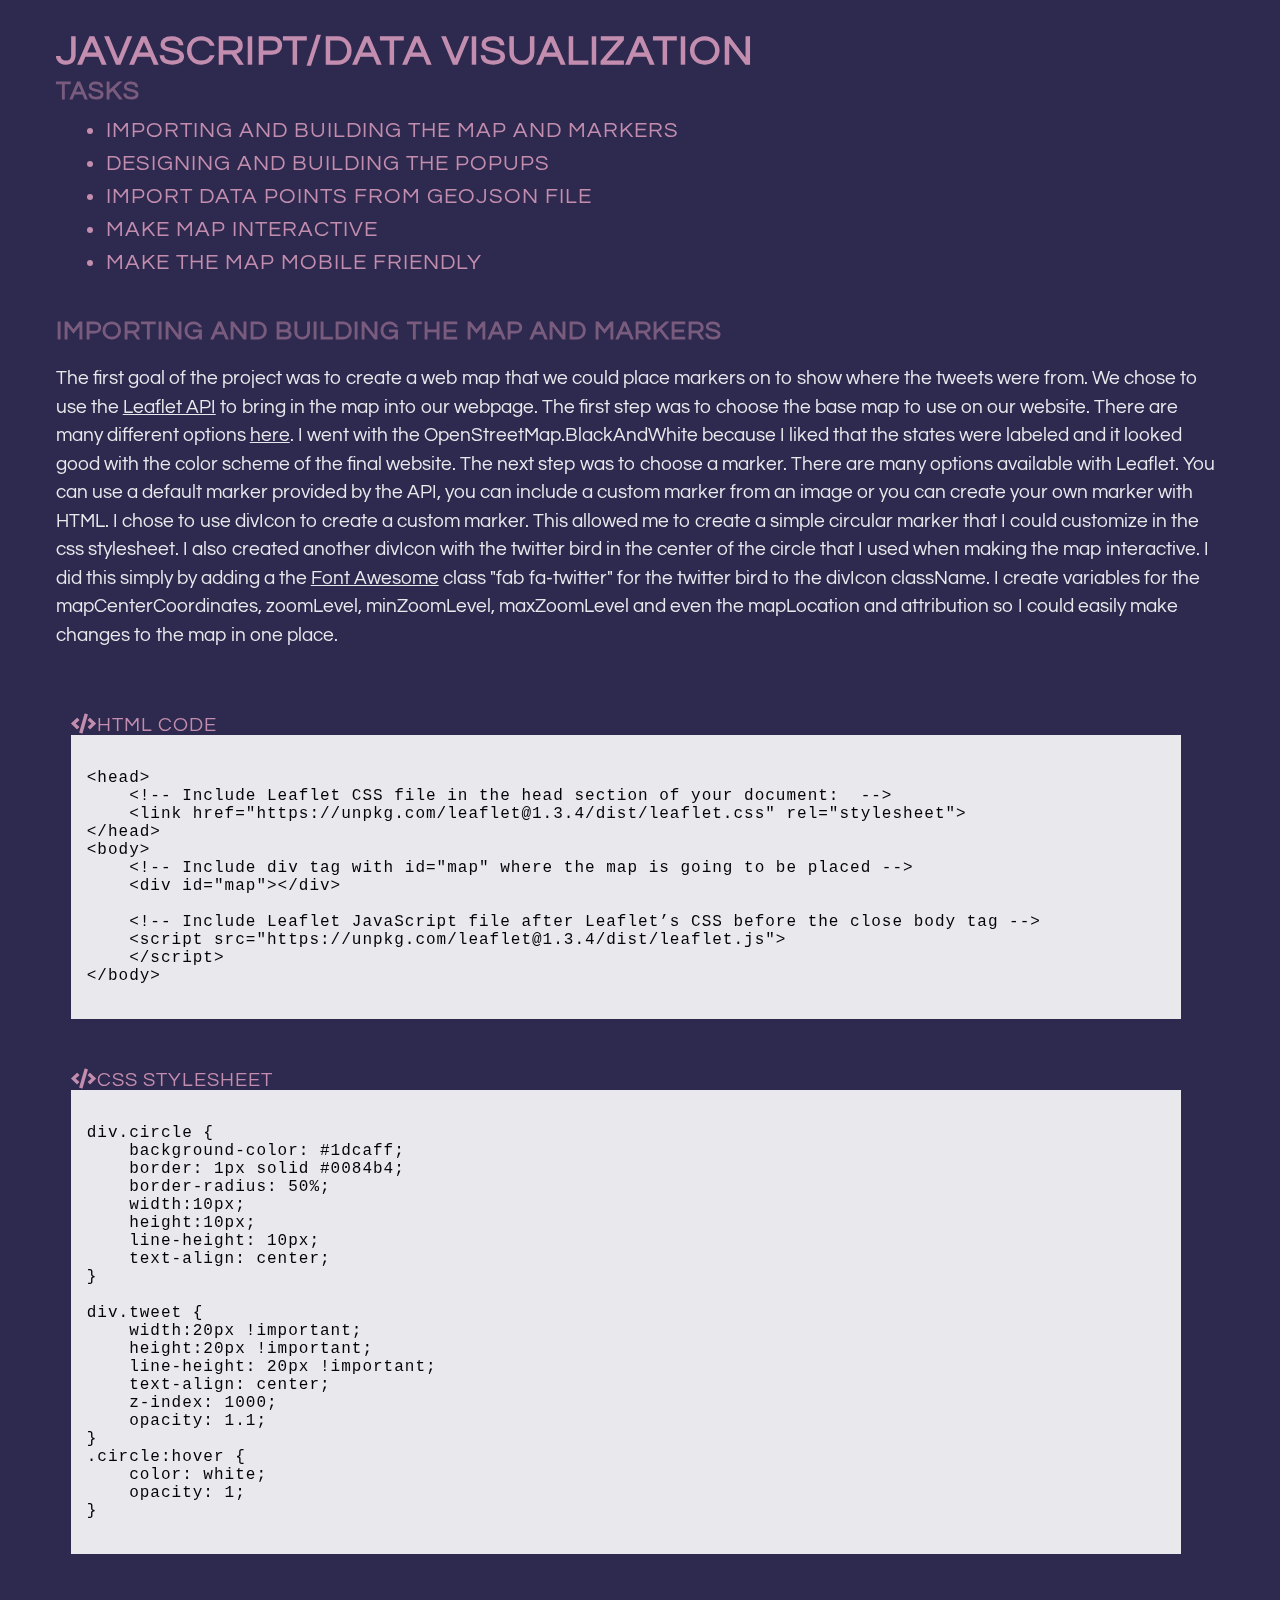
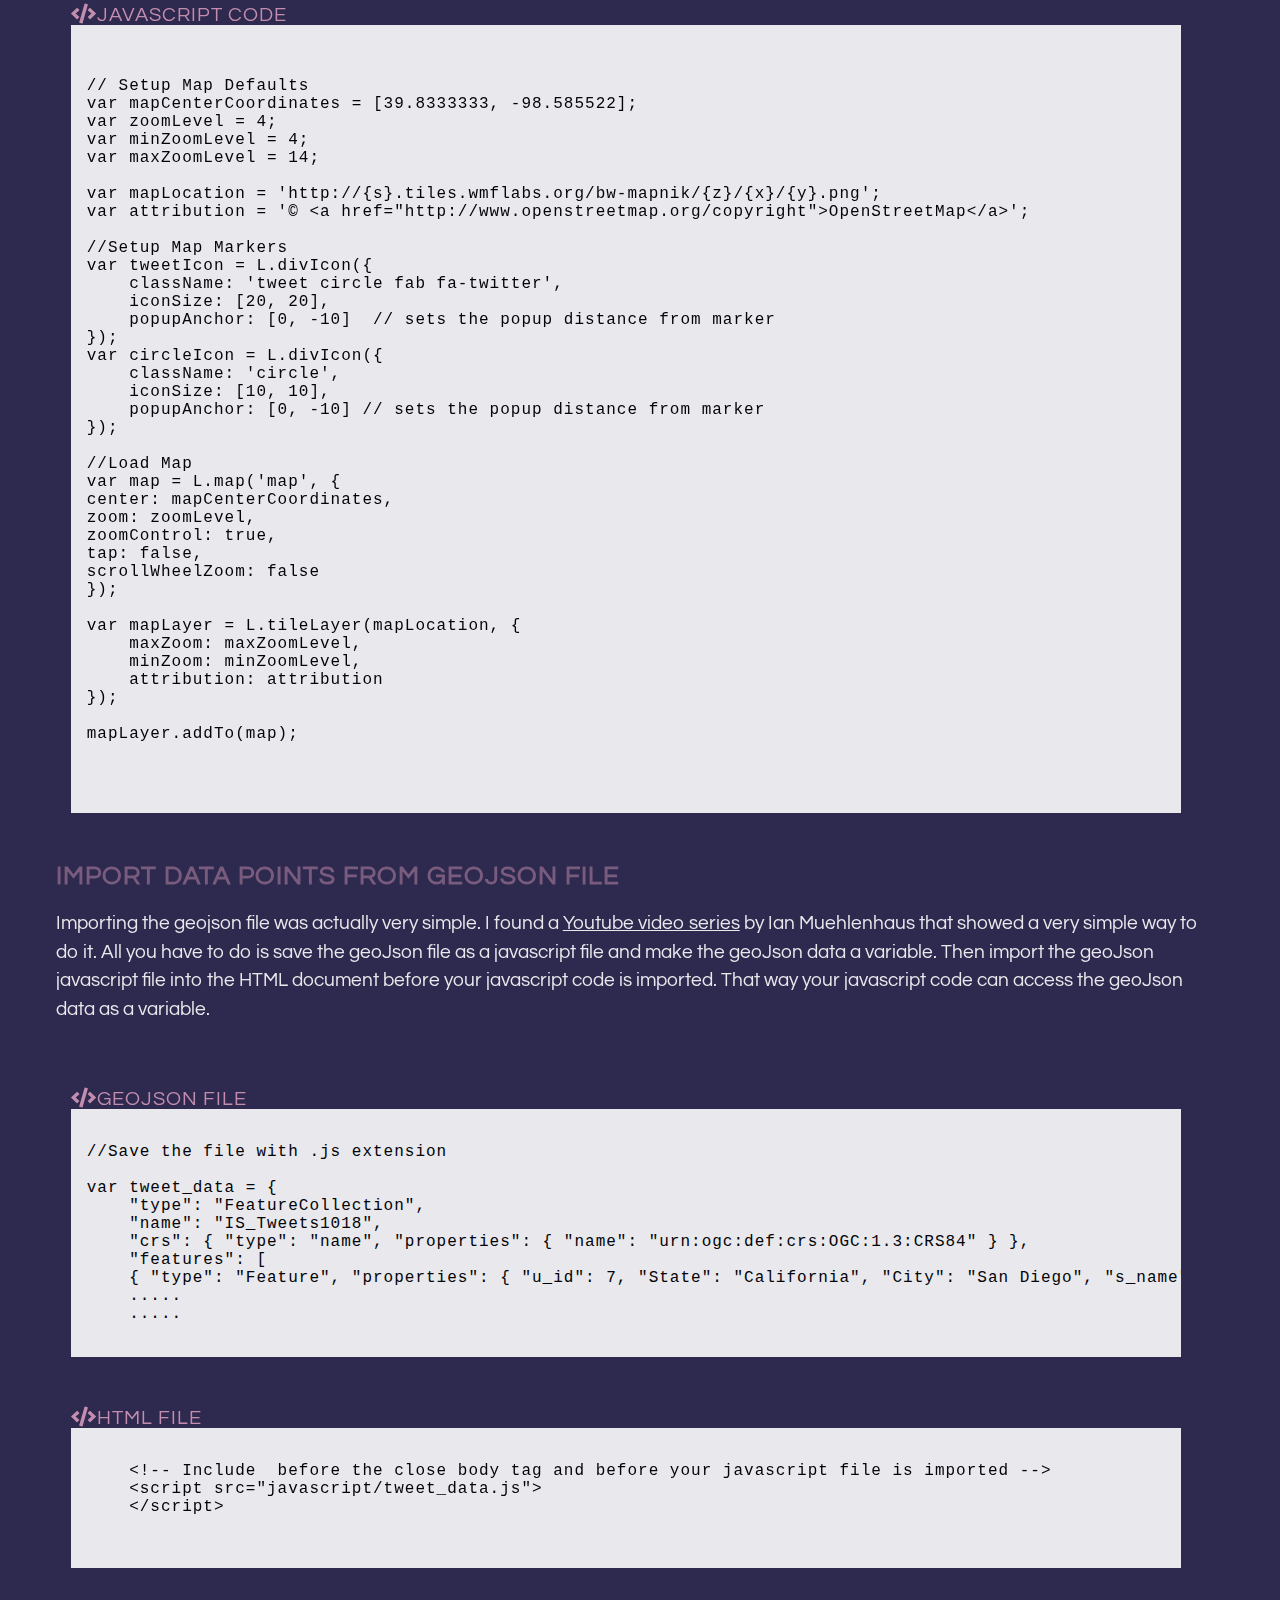
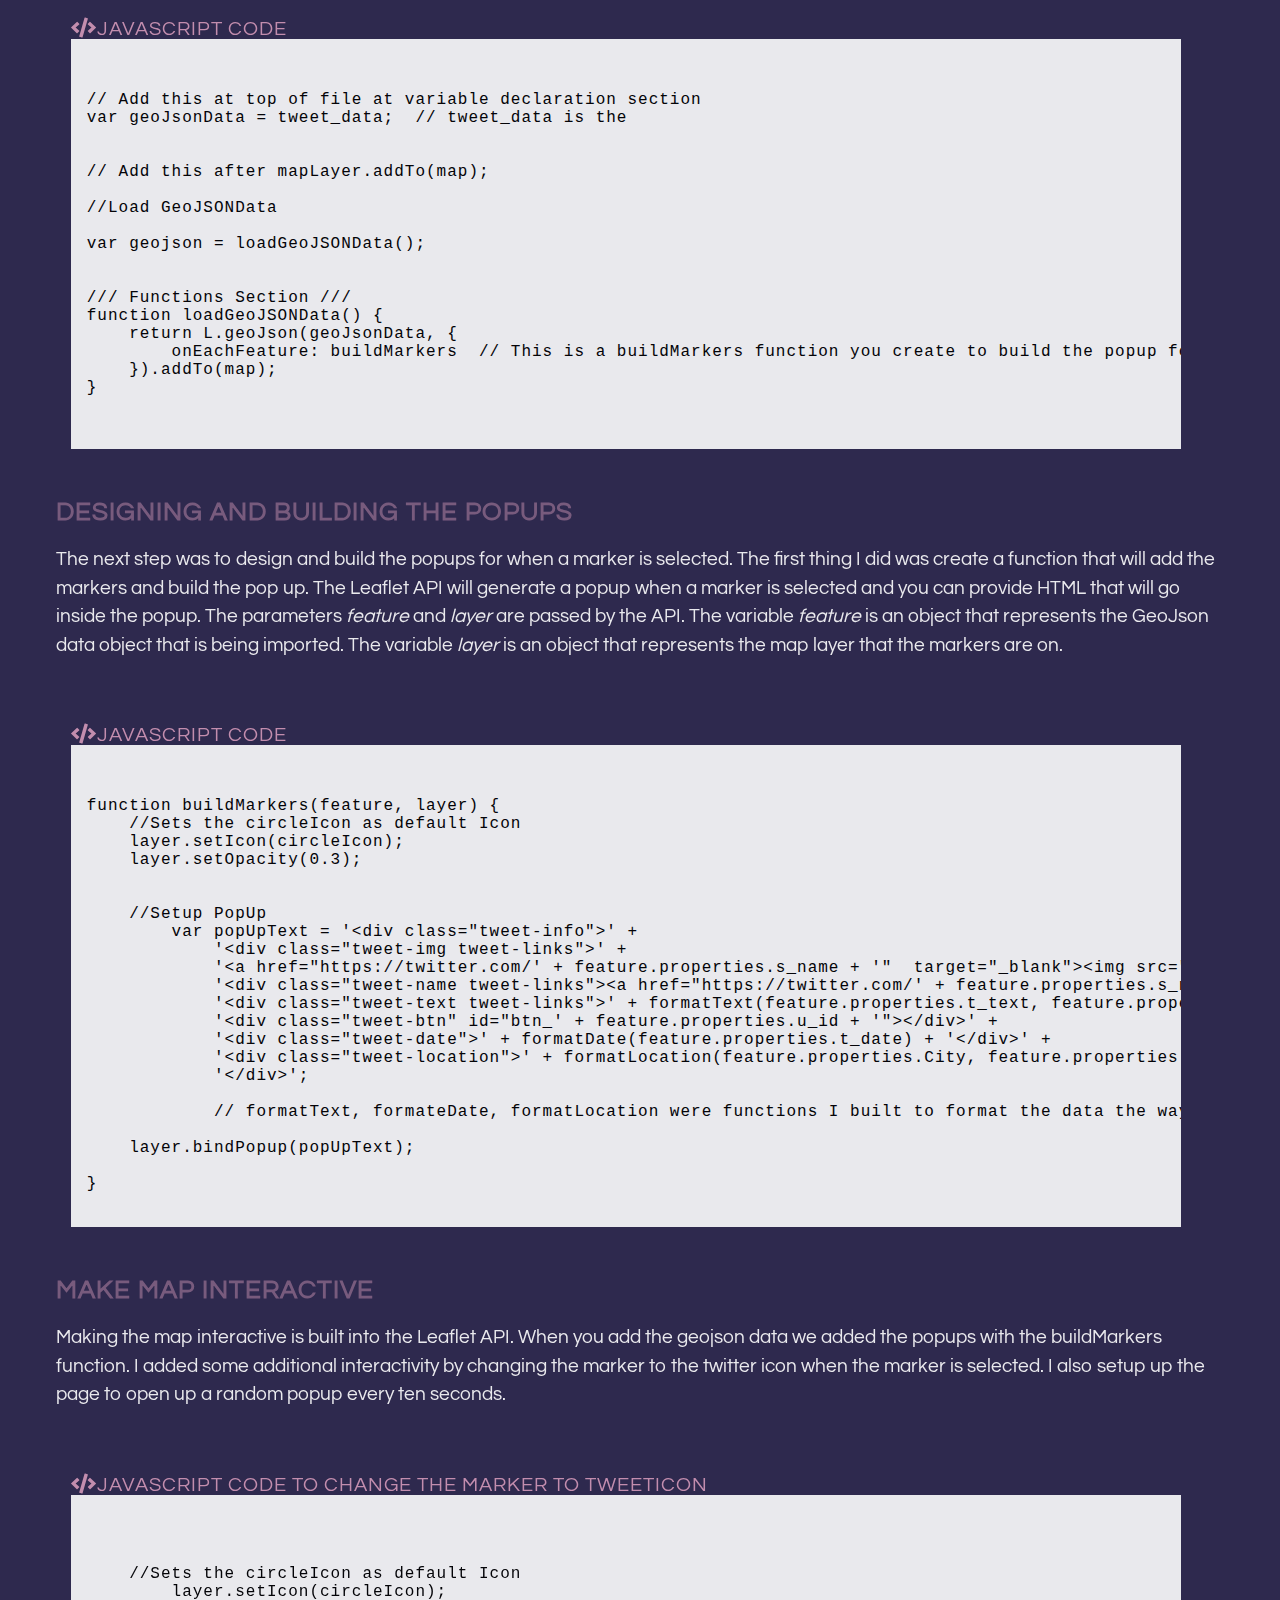
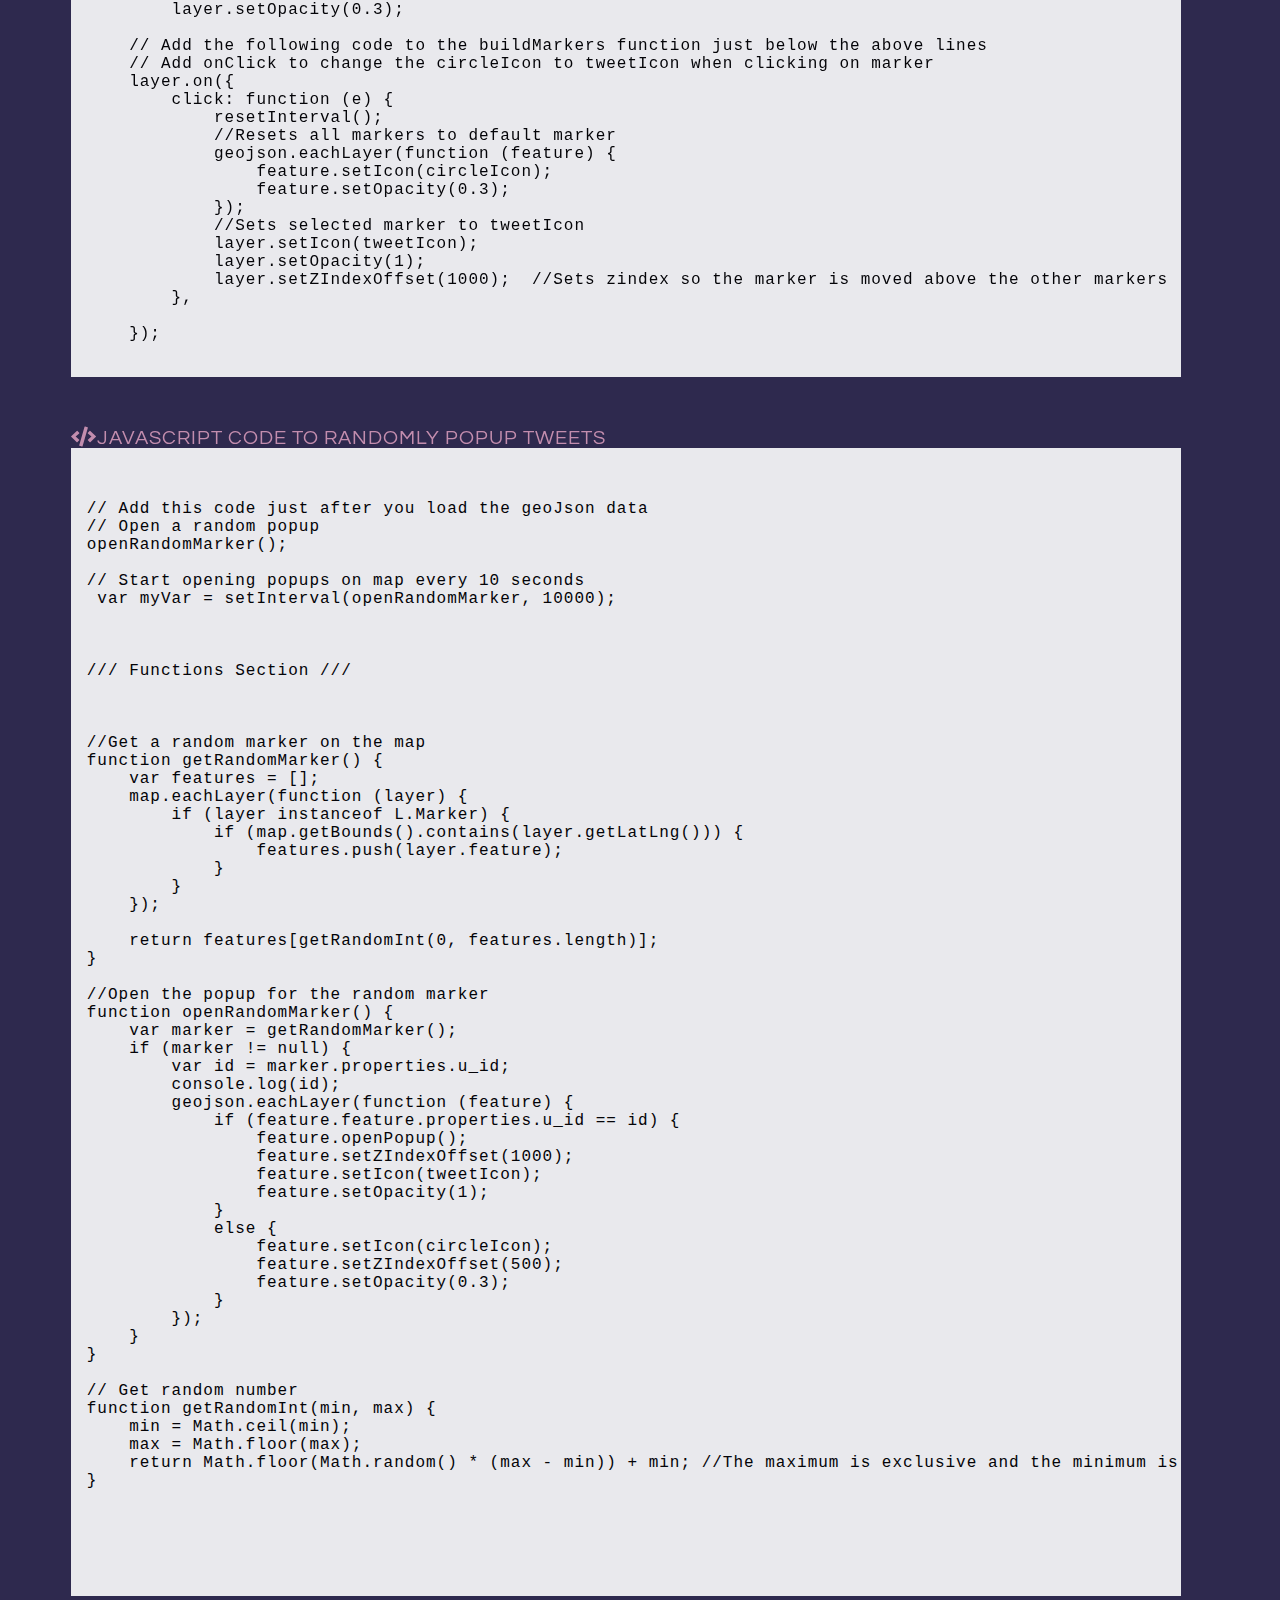
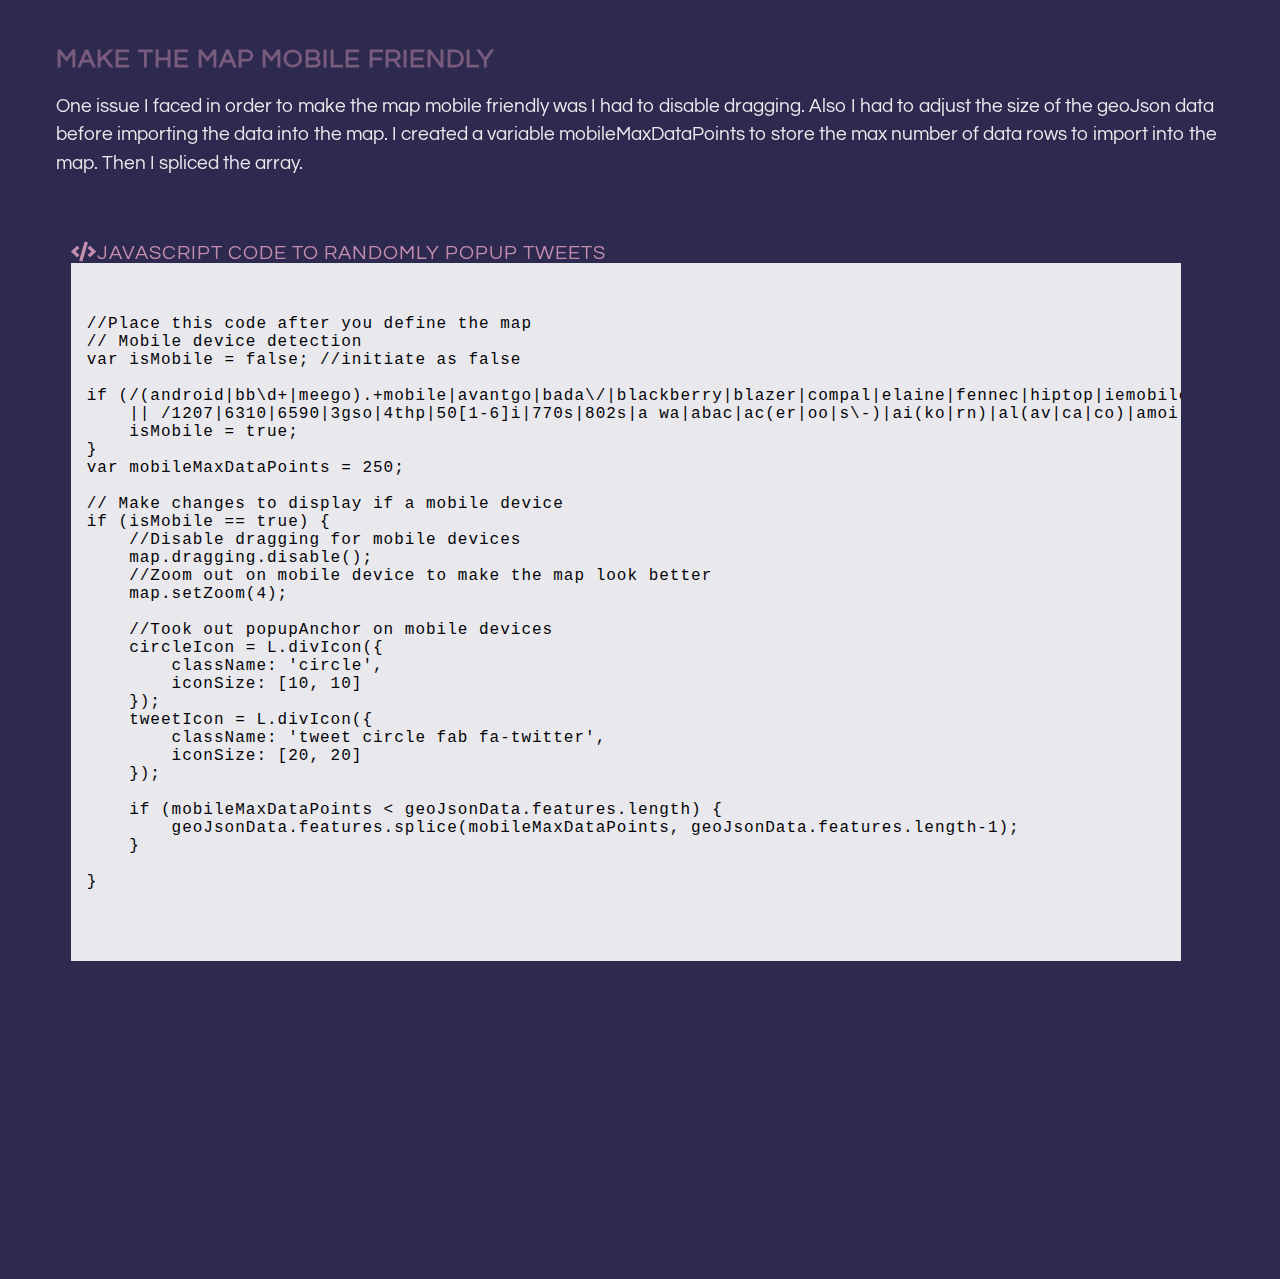
<file: doc/index.html>
<!DOCTYPE html>
<html dir="ltr" lang="en">

<head>
    <meta charset="utf-8">
    <meta content="width=device-width, initial-scale=1" name="viewport">
    <link href='../img/is-favicon.png' rel='shortcut icon' type='image/x-icon'>
    <link href="css/styles.css" rel="stylesheet">
    <link href="https://fonts.googleapis.com/css?family=Questrial" rel="stylesheet">
    <!-- Font for map-->
    <link href="https://fonts.googleapis.com/css?family=Open+Sans" rel="stylesheet">
    <!--             -->
    <link href="https://use.fontawesome.com/releases/v5.3.1/css/all.css" rel="stylesheet">

    <title>Universal Impostor Syndrome</title>

</head>

<body>

    <div class="container">

        <div class="featured">
            <h2>Javascript/Data Visualization</h2>
            <h3>Tasks</h3>
            <ul>
                <li><a href="#building">Importing and building the map and markers</a></li>
                <li><a href="#popup">Designing and building the popups</a></li>
                <li><a href="#geojson">Import data points from GeoJson file</a></li>
                <li><a href="#interactive">Make map interactive</a></li>
                <li><a href="#mobile">Make the map mobile friendly</a></li>
            </ul>
            <br>
            <h3 id="building">Importing and building the map and markers</h3>
            <p>The first goal of the project was to create a web map that we could place markers on to show where the
                tweets were from. We chose to use the <a href="https://leafletjs.com/examples/quick-start/" target="blank">Leaflet
                    API</a> to bring in the map into our webpage.
                The first step was to choose the base map to use on our website. There are many different options <a
                    href="https://leaflet-extras.github.io/leaflet-providers/preview/">here</a>. I went with the
                OpenStreetMap.BlackAndWhite because
                I liked that the states were labeled and it looked good with the color scheme of the final website. The
                next step was to choose
                a marker. There are many options available with Leaflet. You can use a default marker provided by the
                API, you can include a custom marker
                from an image or you can create your own marker with HTML. I chose to use divIcon to create a custom
                marker. This allowed me to
                create a simple circular marker that I could customize in the css stylesheet. I also created another
                divIcon with the twitter bird in the center of the circle that I used
                when making the map interactive. I did this
                simply by adding a the <a href="https://fontawesome.com/" target="_blank">Font Awesome</a> class "fab
                fa-twitter" for the twitter bird to the divIcon className. I create variables for the
                mapCenterCoordinates, zoomLevel, minZoomLevel, maxZoomLevel and even the mapLocation and attribution
                so I could easily make changes to the map in one place.
            </p>



            <div class="code-section">
                <figure>
                    <figcaption><span class="fas fa-code"></span>HTML Code</figcaption>
                    <pre>
                        <code>&lt;head&gt;
    &lt;!-- Include Leaflet CSS file in the head section of your document:  --&gt;
    &lt;link href="https://unpkg.com/leaflet@1.3.4/dist/leaflet.css" rel="stylesheet"&gt;
&lt;/head&gt;
&lt;body&gt;
    &lt;!-- Include div tag with id="map" where the map is going to be placed --&gt;
    &lt;div id="map"&gt;&lt;/div&gt;

    &lt;!-- Include Leaflet JavaScript file after Leaflet’s CSS before the close body tag --&gt;
    &lt;script src="https://unpkg.com/leaflet@1.3.4/dist/leaflet.js"&gt;
    &lt;/script&gt;
&lt;/body&gt;
</code>
</pre>
                </figure>
            </div>
            <div class="code-section">
                <figure>
                    <figcaption><span class="fas fa-code"></span>CSS Stylesheet</figcaption>
                    <pre>
                        <code>div.circle {
    background-color: #1dcaff;
    border: 1px solid #0084b4;
    border-radius: 50%;
    width:10px;
    height:10px;
    line-height: 10px;
    text-align: center;
}
                            
div.tweet {
    width:20px !important;
    height:20px !important;
    line-height: 20px !important;
    text-align: center;
    z-index: 1000;
    opacity: 1.1;
}
.circle:hover {
    color: white;
    opacity: 1;
}</code>
</pre>
                </figure>
            </div>


            <div class="code-section">
                <figure>
                    <figcaption><span class="fas fa-code"></span>Javascript Code</figcaption>
                    <pre>
                        <code>
// Setup Map Defaults
var mapCenterCoordinates = [39.8333333, -98.585522];
var zoomLevel = 4;
var minZoomLevel = 4;
var maxZoomLevel = 14;
                                
var mapLocation = 'http://{s}.tiles.wmflabs.org/bw-mapnik/{z}/{x}/{y}.png';
var attribution = '&copy; &lt;a href="http://www.openstreetmap.org/copyright"&gt;OpenStreetMap&lt;/a&gt;';

//Setup Map Markers
var tweetIcon = L.divIcon({
    className: 'tweet circle fab fa-twitter',
    iconSize: [20, 20],
    popupAnchor: [0, -10]  // sets the popup distance from marker
});
var circleIcon = L.divIcon({
    className: 'circle',
    iconSize: [10, 10],
    popupAnchor: [0, -10] // sets the popup distance from marker
});

//Load Map
var map = L.map('map', {
center: mapCenterCoordinates,
zoom: zoomLevel,
zoomControl: true,
tap: false,
scrollWheelZoom: false
});

var mapLayer = L.tileLayer(mapLocation, {
    maxZoom: maxZoomLevel,
    minZoom: minZoomLevel,
    attribution: attribution
});

mapLayer.addTo(map);


</code>
</pre>
                </figure>
            </div>
            <h3 id="geojson">Import data points from GeoJson file</h3>
            <p>Importing the geojson file was actually very simple. I found a <a href="https://www.youtube.com/watch?v=_vOojNn72NY"
                    target="_blank">Youtube video series</a> by Ian Muehlenhaus
                that showed a very simple way to do it. All you have to do is save the geoJson file as a javascript
                file and make the geoJson data
                a variable. Then import the geoJson javascript file into the HTML document before your javascript code
                is imported. That way
                your javascript code can access the geoJson data as a variable.
            </p>
            <div class="code-section">
                <figure>
                    <figcaption><span class="fas fa-code"></span>geoJson File</figcaption>
                    <pre>
<code>
//Save the file with .js extension

var tweet_data = {
    "type": "FeatureCollection",
    "name": "IS_Tweets1018",
    "crs": { "type": "name", "properties": { "name": "urn:ogc:def:crs:OGC:1.3:CRS84" } },
    "features": [
    { "type": "Feature", "properties": { "u_id": 7, "State": "California", "City": "San Diego", "s_name": "hayleydenb", "t_text": "True story. I had a dream last night that I was denied my speaker gift of amazing cookies because my talk wasn't go… https:\/\/t.co\/Vu57y3Tlgb", "t_date": "10\/17\/2018 1:23", "POINT_X": -117.158337, "POINT_Y": 32.72717001 }, "geometry": { "type": "Point", "coordinates": [ -117.158337, 32.72717001 ] } },
    .....
    .....
</code>
</pre>
                </figure></div>
                <div class="code-section">
                    <figure>
                        <figcaption><span class="fas fa-code"></span>HTML File</figcaption>
                        <pre>
<code>
    &lt;!-- Include  before the close body tag and before your javascript file is imported --&gt;
    &lt;script src="javascript/tweet_data.js"&gt;
    &lt;/script&gt;

</code>
</pre>
                    </figure>
                </div>
                <div class="code-section">
                    <figure>
                        <figcaption><span class="fas fa-code"></span>Javascript Code</figcaption>
                        <pre>
                    <code>
// Add this at top of file at variable declaration section
var geoJsonData = tweet_data;  // tweet_data is the 


// Add this after mapLayer.addTo(map);

//Load GeoJSONData

var geojson = loadGeoJSONData();


/// Functions Section ///
function loadGeoJSONData() {
    return L.geoJson(geoJsonData, {
        onEachFeature: buildMarkers  // This is a buildMarkers function you create to build the popup for each marker
    }).addTo(map);
}

</code>
</pre>
                    </figure>
                </div>

                <h3 id="popup">Designing and building the popups</h3>
                <p>The next step was to design and build the popups for when a marker is selected. The first thing I
                    did was create a function
                    that will add the markers and build the pop up. The Leaflet API will generate a popup when a marker
                    is
                    selected and you can provide HTML that will go inside the popup. The
                    parameters <em>feature</em> and <em>layer</em> are passed by the API. The variable <em>feature</em>
                    is an object that represents the GeoJson
                    data object that is being imported. The variable <em>layer</em> is an object that represents the
                    map
                    layer that the markers are
                    on.
                </p>
                <div class="code-section">
                    <figure>
                        <figcaption><span class="fas fa-code"></span>Javascript Code</figcaption>
                        <pre>
                        <code>
function buildMarkers(feature, layer) {
    //Sets the circleIcon as default Icon
    layer.setIcon(circleIcon);
    layer.setOpacity(0.3);
                            

    //Setup PopUp
        var popUpText = '&lt;div class="tweet-info"&gt;' +
            '&lt;div class="tweet-img tweet-links"&gt;' +
            '&lt;a href="https://twitter.com/' + feature.properties.s_name + '"  target="_blank"&gt;&lt;img src="http://avatars.io/twitter/' + feature.properties.s_name + '" alt=""&gt;&lt;/a&gt;&lt;/div&gt;' +
            '&lt;div class="tweet-name tweet-links"&gt;&lt;a href="https://twitter.com/' + feature.properties.s_name + '" target="_blank">@' + feature.properties.s_name + '&lt;/a&gt;&lt;/div&gt;' +
            '&lt;div class="tweet-text tweet-links"&gt;' + formatText(feature.properties.t_text, feature.properties.u_id) + '&lt;/div&gt;' +
            '&lt;div class="tweet-btn" id="btn_' + feature.properties.u_id + '"&gt;&lt;/div&gt;' +
            '&lt;div class="tweet-date"&gt;' + formatDate(feature.properties.t_date) + '&lt;/div&gt;' +
            '&lt;div class="tweet-location"&gt;' + formatLocation(feature.properties.City, feature.properties.State) + '&lt;/div&gt;' +
            '&lt;/div&gt;';

            // formatText, formateDate, formatLocation were functions I built to format the data the way I wanted   

    layer.bindPopup(popUpText);
                                                         
}
</code>
</pre>
</figure>
</div>

                <h3 id="interactive">Make map interactive</h3>
                <p>
                    Making the map interactive is built into the Leaflet API. When you add the geojson data we added
                    the popups with the buildMarkers
                    function. I added some additional interactivity by changing the marker to the twitter icon when the
                    marker is selected.
                    I also setup up the page to open up a random popup every ten seconds.
                </p>
                <div class="code-section">
                        <figure>
                            <figcaption><span class="fas fa-code"></span>Javascript Code To Change the marker to tweetIcon</figcaption>
                            <pre>
                            <code>
                            
    //Sets the circleIcon as default Icon
        layer.setIcon(circleIcon);
        layer.setOpacity(0.3);

    // Add the following code to the buildMarkers function just below the above lines
    // Add onClick to change the circleIcon to tweetIcon when clicking on marker
    layer.on({
        click: function (e) {
            resetInterval();
            //Resets all markers to default marker
            geojson.eachLayer(function (feature) {
                feature.setIcon(circleIcon);
                feature.setOpacity(0.3);
            });
            //Sets selected marker to tweetIcon
            layer.setIcon(tweetIcon);
            layer.setOpacity(1);
            layer.setZIndexOffset(1000);  //Sets zindex so the marker is moved above the other markers
        },

    });
</code>
</pre>
</figure>
</div>

    <div class="code-section">
            <figure>
                <figcaption><span class="fas fa-code"></span>Javascript Code To Randomly Popup Tweets</figcaption>
                <pre>
                <code>
// Add this code just after you load the geoJson data
// Open a random popup
openRandomMarker();
                                                            
// Start opening popups on map every 10 seconds
 var myVar = setInterval(openRandomMarker, 10000);
                        
                             

/// Functions Section ///



//Get a random marker on the map
function getRandomMarker() {
    var features = [];
    map.eachLayer(function (layer) {
        if (layer instanceof L.Marker) {
            if (map.getBounds().contains(layer.getLatLng())) {
                features.push(layer.feature);
            }
        }
    });

    return features[getRandomInt(0, features.length)];
}

//Open the popup for the random marker
function openRandomMarker() {
    var marker = getRandomMarker();
    if (marker != null) {
        var id = marker.properties.u_id;
        console.log(id);
        geojson.eachLayer(function (feature) {
            if (feature.feature.properties.u_id == id) {
                feature.openPopup();
                feature.setZIndexOffset(1000);
                feature.setIcon(tweetIcon);
                feature.setOpacity(1);
            }
            else {
                feature.setIcon(circleIcon);
                feature.setZIndexOffset(500);
                feature.setOpacity(0.3);
            }
        });
    }
}
    
// Get random number
function getRandomInt(min, max) {
    min = Math.ceil(min);
    max = Math.floor(max);
    return Math.floor(Math.random() * (max - min)) + min; //The maximum is exclusive and the minimum is inclusive
}  


                            </code>
                            </pre>
                        </figure>
                </div>
                
                <h3 id="mobile">Make the map mobile friendly</h3>
                <p>One issue I faced in order to make the map mobile friendly was I had to disable dragging.  Also
                    I had to adjust the size of the geoJson data before importing the data into the map.  
                    I created a variable mobileMaxDataPoints to store the max number of data rows to import into the map.  Then
                    I spliced the array.
                </p>
                    <div class="code-section">
                            <figure>
                                <figcaption><span class="fas fa-code"></span>Javascript Code To Randomly Popup Tweets</figcaption>
                                <pre>
                                <code>
//Place this code after you define the map
// Mobile device detection
var isMobile = false; //initiate as false
                                        
if (/(android|bb\d+|meego).+mobile|avantgo|bada\/|blackberry|blazer|compal|elaine|fennec|hiptop|iemobile|ip(hone|od)|ipad|iris|kindle|Android|Silk|lge |maemo|midp|mmp|netfront|opera m(ob|in)i|palm( os)?|phone|p(ixi|re)\/|plucker|pocket|psp|series(4|6)0|symbian|treo|up\.(browser|link)|vodafone|wap|windows (ce|phone)|xda|xiino/i.test(navigator.userAgent)
    || /1207|6310|6590|3gso|4thp|50[1-6]i|770s|802s|a wa|abac|ac(er|oo|s\-)|ai(ko|rn)|al(av|ca|co)|amoi|an(ex|ny|yw)|aptu|ar(ch|go)|as(te|us)|attw|au(di|\-m|r |s )|avan|be(ck|ll|nq)|bi(lb|rd)|bl(ac|az)|br(e|v)w|bumb|bw\-(n|u)|c55\/|capi|ccwa|cdm\-|cell|chtm|cldc|cmd\-|co(mp|nd)|craw|da(it|ll|ng)|dbte|dc\-s|devi|dica|dmob|do(c|p)o|ds(12|\-d)|el(49|ai)|em(l2|ul)|er(ic|k0)|esl8|ez([4-7]0|os|wa|ze)|fetc|fly(\-|_)|g1 u|g560|gene|gf\-5|g\-mo|go(\.w|od)|gr(ad|un)|haie|hcit|hd\-(m|p|t)|hei\-|hi(pt|ta)|hp( i|ip)|hs\-c|ht(c(\-| |_|a|g|p|s|t)|tp)|hu(aw|tc)|i\-(20|go|ma)|i230|iac( |\-|\/)|ibro|idea|ig01|ikom|im1k|inno|ipaq|iris|ja(t|v)a|jbro|jemu|jigs|kddi|keji|kgt( |\/)|klon|kpt |kwc\-|kyo(c|k)|le(no|xi)|lg( g|\/(k|l|u)|50|54|\-[a-w])|libw|lynx|m1\-w|m3ga|m50\/|ma(te|ui|xo)|mc(01|21|ca)|m\-cr|me(rc|ri)|mi(o8|oa|ts)|mmef|mo(01|02|bi|de|do|t(\-| |o|v)|zz)|mt(50|p1|v )|mwbp|mywa|n10[0-2]|n20[2-3]|n30(0|2)|n50(0|2|5)|n7(0(0|1)|10)|ne((c|m)\-|on|tf|wf|wg|wt)|nok(6|i)|nzph|o2im|op(ti|wv)|oran|owg1|p800|pan(a|d|t)|pdxg|pg(13|\-([1-8]|c))|phil|pire|pl(ay|uc)|pn\-2|po(ck|rt|se)|prox|psio|pt\-g|qa\-a|qc(07|12|21|32|60|\-[2-7]|i\-)|qtek|r380|r600|raks|rim9|ro(ve|zo)|s55\/|sa(ge|ma|mm|ms|ny|va)|sc(01|h\-|oo|p\-)|sdk\/|se(c(\-|0|1)|47|mc|nd|ri)|sgh\-|shar|sie(\-|m)|sk\-0|sl(45|id)|sm(al|ar|b3|it|t5)|so(ft|ny)|sp(01|h\-|v\-|v )|sy(01|mb)|t2(18|50)|t6(00|10|18)|ta(gt|lk)|tcl\-|tdg\-|tel(i|m)|tim\-|t\-mo|to(pl|sh)|ts(70|m\-|m3|m5)|tx\-9|up(\.b|g1|si)|utst|v400|v750|veri|vi(rg|te)|vk(40|5[0-3]|\-v)|vm40|voda|vulc|vx(52|53|60|61|70|80|81|83|85|98)|w3c(\-| )|webc|whit|wi(g |nc|nw)|wmlb|wonu|x700|yas\-|your|zeto|zte\-/i.test(navigator.userAgent.substr(0, 4))) {
    isMobile = true;
}
var mobileMaxDataPoints = 250; 
                           
// Make changes to display if a mobile device
if (isMobile == true) {
    //Disable dragging for mobile devices
    map.dragging.disable();
    //Zoom out on mobile device to make the map look better
    map.setZoom(4);

    //Took out popupAnchor on mobile devices
    circleIcon = L.divIcon({
        className: 'circle',
        iconSize: [10, 10]
    });
    tweetIcon = L.divIcon({
        className: 'tweet circle fab fa-twitter',
        iconSize: [20, 20]
    });

    if (mobileMaxDataPoints &lt; geoJsonData.features.length) {
        geoJsonData.features.splice(mobileMaxDataPoints, geoJsonData.features.length-1);
    }
    
}
                                </code>
                                </pre>
                            </figure>
                    </div>


            </div>

        

        </div>
</body>

</html>
</file>
<file: doc/css/styles.css>
* {
    margin: 0;
    padding: 0;
    box-sizing: border-box;
}

body {
    font-family: 'Questrial', sans-serif;
    background-color: #2e294e;
}

.container,
.main {
    margin: 0 25px;
}
h3 {
    margin: 5px 0 15px 0;
    font-size: 26px;
    opacity: 0.5;
}

.article-container {
    display: flex;
    flex-wrap: wrap;
    width: 95%;
    max-width: 1500px;
    margin: 1% auto;
    justify-content: flex-start;
}
.featured {
    width: 95%;
    max-width: 1500px;
    text-transform: uppercase;
    margin: 30px auto;
    color: #d499b9;
    opacity: 0.9;
    font-size: 28px;
    letter-spacing: 1px;
}

.featured p {
    font-size: 19px;
    letter-spacing: normal;
    margin-top: 20px;
    color: #fff;
    text-transform: none;
}

.article img {
    border-radius: 50%;
    width: 200px;
    margin: 0 auto;
}
.small-image {
    width: 75px;
    border-radius: 50%;
}
p {
    line-height: 1.5em;
    padding-bottom: 15px;
}
ul {
    margin-left: 50px;
    font-size: .8em;
}
a {
    color: white;
}
li {
    padding-bottom: 10px;
}
li a{
    text-decoration: none;
    color: #d499b9;
}
li a:hover {
    opacity: .5;
}
.code-section {
margin: 50px 15px;
max-width: 95%;
}

pre, code {
    font-family: monospace, monospace;
    background-color: white;
    color: black;
    font-size: 16px;
    text-transform: none;
  }
  pre {
    overflow: auto;
  }
  pre > code {
    display: block;
    padding: 1rem;
    word-wrap: normal;
  }
  figcaption {
      font-size:  20px;
  }
</file>
